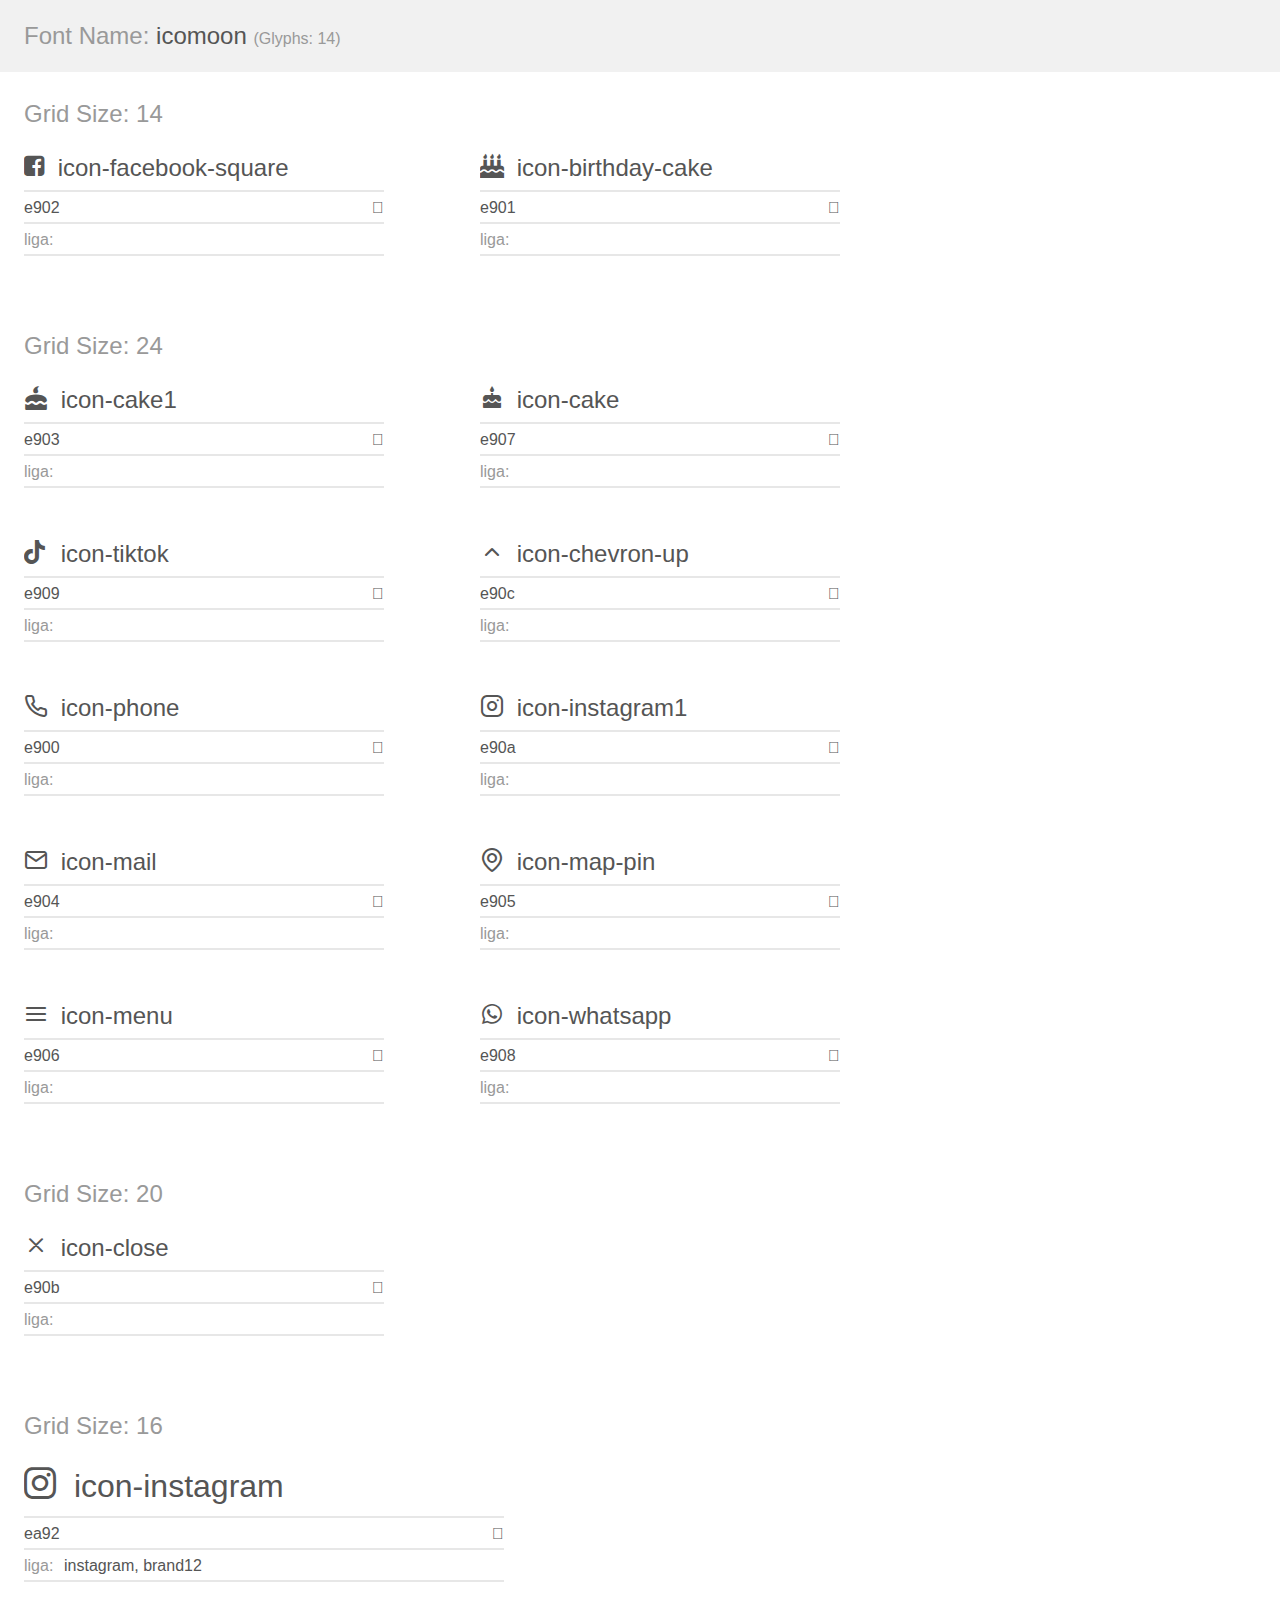
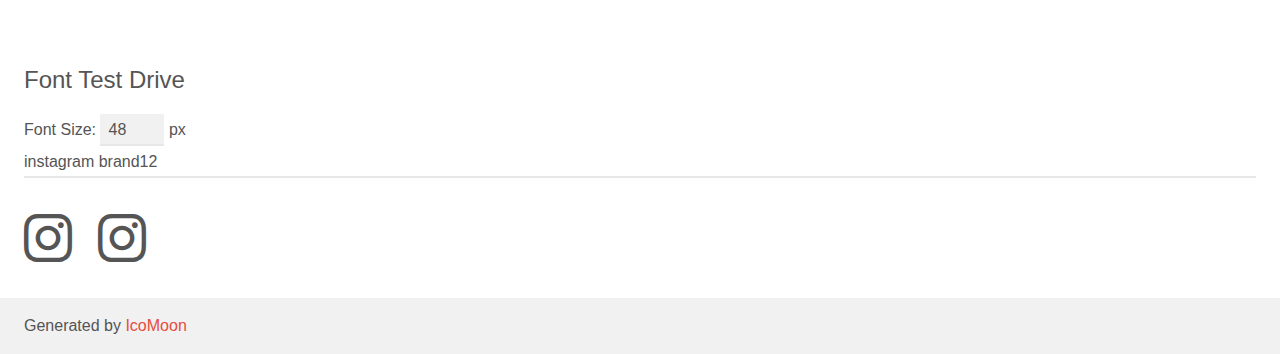
<file: assets/fonts/demo.html>
<!doctype html>
<html>
<head>
    <meta charset="utf-8">
    <title>IcoMoon Demo</title>
    <meta name="description" content="An Icon Font Generated By IcoMoon.io">
    <meta name="viewport" content="width=device-width, initial-scale=1">
    <link rel="stylesheet" href="demo-files/demo.css">
    <link rel="stylesheet" href="style.css"></head>
<body>
    <div class="bgc1 clearfix">
        <h1 class="mhmm mvm"><span class="fgc1">Font Name:</span> icomoon <small class="fgc1">(Glyphs:&nbsp;14)</small></h1>
    </div>
    <div class="clearfix mhl ptl">
        <h1 class="mvm mtn fgc1">Grid Size: 14</h1>
        <div class="glyph fs1">
            <div class="clearfix bshadow0 pbs">
                <span class="icon-facebook-square"></span>
                <span class="mls"> icon-facebook-square</span>
            </div>
            <fieldset class="fs0 size1of1 clearfix hidden-false">
                <input type="text" readonly value="e902" class="unit size1of2" />
                <input type="text" maxlength="1" readonly value="&#xe902;" class="unitRight size1of2 talign-right" />
            </fieldset>
            <div class="fs0 bshadow0 clearfix hidden-false">
                <span class="unit pvs fgc1">liga: </span>
                <input type="text" readonly value="" class="liga unitRight" />
            </div>
        </div>
        <div class="glyph fs1">
            <div class="clearfix bshadow0 pbs">
                <span class="icon-birthday-cake"></span>
                <span class="mls"> icon-birthday-cake</span>
            </div>
            <fieldset class="fs0 size1of1 clearfix hidden-false">
                <input type="text" readonly value="e901" class="unit size1of2" />
                <input type="text" maxlength="1" readonly value="&#xe901;" class="unitRight size1of2 talign-right" />
            </fieldset>
            <div class="fs0 bshadow0 clearfix hidden-false">
                <span class="unit pvs fgc1">liga: </span>
                <input type="text" readonly value="" class="liga unitRight" />
            </div>
        </div>
    </div>
    <div class="clearfix mhl ptl">
        <h1 class="mvm mtn fgc1">Grid Size: 24</h1>
        <div class="glyph fs2">
            <div class="clearfix bshadow0 pbs">
                <span class="icon-cake1"></span>
                <span class="mls"> icon-cake1</span>
            </div>
            <fieldset class="fs0 size1of1 clearfix hidden-false">
                <input type="text" readonly value="e903" class="unit size1of2" />
                <input type="text" maxlength="1" readonly value="&#xe903;" class="unitRight size1of2 talign-right" />
            </fieldset>
            <div class="fs0 bshadow0 clearfix hidden-false">
                <span class="unit pvs fgc1">liga: </span>
                <input type="text" readonly value="" class="liga unitRight" />
            </div>
        </div>
        <div class="glyph fs2">
            <div class="clearfix bshadow0 pbs">
                <span class="icon-cake"></span>
                <span class="mls"> icon-cake</span>
            </div>
            <fieldset class="fs0 size1of1 clearfix hidden-false">
                <input type="text" readonly value="e907" class="unit size1of2" />
                <input type="text" maxlength="1" readonly value="&#xe907;" class="unitRight size1of2 talign-right" />
            </fieldset>
            <div class="fs0 bshadow0 clearfix hidden-false">
                <span class="unit pvs fgc1">liga: </span>
                <input type="text" readonly value="" class="liga unitRight" />
            </div>
        </div>
        <div class="glyph fs2">
            <div class="clearfix bshadow0 pbs">
                <span class="icon-tiktok"></span>
                <span class="mls"> icon-tiktok</span>
            </div>
            <fieldset class="fs0 size1of1 clearfix hidden-false">
                <input type="text" readonly value="e909" class="unit size1of2" />
                <input type="text" maxlength="1" readonly value="&#xe909;" class="unitRight size1of2 talign-right" />
            </fieldset>
            <div class="fs0 bshadow0 clearfix hidden-false">
                <span class="unit pvs fgc1">liga: </span>
                <input type="text" readonly value="" class="liga unitRight" />
            </div>
        </div>
        <div class="glyph fs2">
            <div class="clearfix bshadow0 pbs">
                <span class="icon-chevron-up"></span>
                <span class="mls"> icon-chevron-up</span>
            </div>
            <fieldset class="fs0 size1of1 clearfix hidden-false">
                <input type="text" readonly value="e90c" class="unit size1of2" />
                <input type="text" maxlength="1" readonly value="&#xe90c;" class="unitRight size1of2 talign-right" />
            </fieldset>
            <div class="fs0 bshadow0 clearfix hidden-false">
                <span class="unit pvs fgc1">liga: </span>
                <input type="text" readonly value="" class="liga unitRight" />
            </div>
        </div>
        <div class="glyph fs2">
            <div class="clearfix bshadow0 pbs">
                <span class="icon-phone"></span>
                <span class="mls"> icon-phone</span>
            </div>
            <fieldset class="fs0 size1of1 clearfix hidden-false">
                <input type="text" readonly value="e900" class="unit size1of2" />
                <input type="text" maxlength="1" readonly value="&#xe900;" class="unitRight size1of2 talign-right" />
            </fieldset>
            <div class="fs0 bshadow0 clearfix hidden-false">
                <span class="unit pvs fgc1">liga: </span>
                <input type="text" readonly value="" class="liga unitRight" />
            </div>
        </div>
        <div class="glyph fs2">
            <div class="clearfix bshadow0 pbs">
                <span class="icon-instagram1"></span>
                <span class="mls"> icon-instagram1</span>
            </div>
            <fieldset class="fs0 size1of1 clearfix hidden-false">
                <input type="text" readonly value="e90a" class="unit size1of2" />
                <input type="text" maxlength="1" readonly value="&#xe90a;" class="unitRight size1of2 talign-right" />
            </fieldset>
            <div class="fs0 bshadow0 clearfix hidden-false">
                <span class="unit pvs fgc1">liga: </span>
                <input type="text" readonly value="" class="liga unitRight" />
            </div>
        </div>
        <div class="glyph fs2">
            <div class="clearfix bshadow0 pbs">
                <span class="icon-mail"></span>
                <span class="mls"> icon-mail</span>
            </div>
            <fieldset class="fs0 size1of1 clearfix hidden-false">
                <input type="text" readonly value="e904" class="unit size1of2" />
                <input type="text" maxlength="1" readonly value="&#xe904;" class="unitRight size1of2 talign-right" />
            </fieldset>
            <div class="fs0 bshadow0 clearfix hidden-false">
                <span class="unit pvs fgc1">liga: </span>
                <input type="text" readonly value="" class="liga unitRight" />
            </div>
        </div>
        <div class="glyph fs2">
            <div class="clearfix bshadow0 pbs">
                <span class="icon-map-pin"></span>
                <span class="mls"> icon-map-pin</span>
            </div>
            <fieldset class="fs0 size1of1 clearfix hidden-false">
                <input type="text" readonly value="e905" class="unit size1of2" />
                <input type="text" maxlength="1" readonly value="&#xe905;" class="unitRight size1of2 talign-right" />
            </fieldset>
            <div class="fs0 bshadow0 clearfix hidden-false">
                <span class="unit pvs fgc1">liga: </span>
                <input type="text" readonly value="" class="liga unitRight" />
            </div>
        </div>
        <div class="glyph fs2">
            <div class="clearfix bshadow0 pbs">
                <span class="icon-menu"></span>
                <span class="mls"> icon-menu</span>
            </div>
            <fieldset class="fs0 size1of1 clearfix hidden-false">
                <input type="text" readonly value="e906" class="unit size1of2" />
                <input type="text" maxlength="1" readonly value="&#xe906;" class="unitRight size1of2 talign-right" />
            </fieldset>
            <div class="fs0 bshadow0 clearfix hidden-false">
                <span class="unit pvs fgc1">liga: </span>
                <input type="text" readonly value="" class="liga unitRight" />
            </div>
        </div>
        <div class="glyph fs2">
            <div class="clearfix bshadow0 pbs">
                <span class="icon-whatsapp"></span>
                <span class="mls"> icon-whatsapp</span>
            </div>
            <fieldset class="fs0 size1of1 clearfix hidden-false">
                <input type="text" readonly value="e908" class="unit size1of2" />
                <input type="text" maxlength="1" readonly value="&#xe908;" class="unitRight size1of2 talign-right" />
            </fieldset>
            <div class="fs0 bshadow0 clearfix hidden-false">
                <span class="unit pvs fgc1">liga: </span>
                <input type="text" readonly value="" class="liga unitRight" />
            </div>
        </div>
    </div>
    <div class="clearfix mhl ptl">
        <h1 class="mvm mtn fgc1">Grid Size: 20</h1>
        <div class="glyph fs3">
            <div class="clearfix bshadow0 pbs">
                <span class="icon-close"></span>
                <span class="mls"> icon-close</span>
            </div>
            <fieldset class="fs0 size1of1 clearfix hidden-false">
                <input type="text" readonly value="e90b" class="unit size1of2" />
                <input type="text" maxlength="1" readonly value="&#xe90b;" class="unitRight size1of2 talign-right" />
            </fieldset>
            <div class="fs0 bshadow0 clearfix hidden-false">
                <span class="unit pvs fgc1">liga: </span>
                <input type="text" readonly value="" class="liga unitRight" />
            </div>
        </div>
    </div>
    <div class="clearfix mhl ptl">
        <h1 class="mvm mtn fgc1">Grid Size: 16</h1>
        <div class="glyph fs4">
            <div class="clearfix bshadow0 pbs">
                <span class="icon-instagram"></span>
                <span class="mls"> icon-instagram</span>
            </div>
            <fieldset class="fs0 size1of1 clearfix hidden-false">
                <input type="text" readonly value="ea92" class="unit size1of2" />
                <input type="text" maxlength="1" readonly value="&#xea92;" class="unitRight size1of2 talign-right" />
            </fieldset>
            <div class="fs0 bshadow0 clearfix hidden-false">
                <span class="unit pvs fgc1">liga: </span>
                <input type="text" readonly value="instagram, brand12" class="liga unitRight" />
            </div>
        </div>
    </div>

    <!--[if gt IE 8]><!-->
    <div class="mhl clearfix mbl">
        <h1>Font Test Drive</h1>
        <label>
            Font Size: <input id="fontSize" type="number" class="textbox0 mbm"
            min="8" value="48" />
            px
        </label>
        <input id="testText" type="text" class="phl size1of1 mvl"
        placeholder="Type some text to test..." value="instagram brand12"/>
        <div id="testDrive" class="icon-" style="font-family: icomoon">instagram brand12&nbsp;
        </div>
    </div>
    <!--<![endif]-->
    <div class="bgc1 clearfix">
        <p class="mhl">Generated by <a href="https://icomoon.io/app">IcoMoon</a></p>
    </div>
    <script src="liga.js"></script>
    <script src="demo-files/demo.js"></script>
</body>
</html>
</file>
<file: assets/fonts/demo-files/demo.css>
body {
  padding: 0;
  margin: 0;
  font-family: sans-serif;
  font-size: 1em;
  line-height: 1.5;
  color: #555;
  background: #fff;
}
h1 {
  font-size: 1.5em;
  font-weight: normal;
}
small {
  font-size: .66666667em;
}
a {
  color: #e74c3c;
  text-decoration: none;
}
a:hover, a:focus {
  box-shadow: 0 1px #e74c3c;
}
.bshadow0, input {
  box-shadow: inset 0 -2px #e7e7e7;
}
input:hover {
  box-shadow: inset 0 -2px #ccc;
}
input, fieldset {
  font-family: sans-serif;
  font-size: 1em;
  margin: 0;
  padding: 0;
  border: 0;
}
input {
  color: inherit;
  line-height: 1.5;
  height: 1.5em;
  padding: .25em 0;
}
input:focus {
  outline: none;
  box-shadow: inset 0 -2px #449fdb;
}
.glyph {
  font-size: 16px;
  width: 15em;
  padding-bottom: 1em;
  margin-right: 4em;
  margin-bottom: 1em;
  float: left;
  overflow: hidden;
}
.liga {
  width: 80%;
  width: calc(100% - 2.5em);
}
.talign-right {
  text-align: right;
}
.talign-center {
  text-align: center;
}
.bgc1 {
  background: #f1f1f1;
}
.fgc1 {
  color: #999;
}
.fgc0 {
  color: #000;
}
p {
  margin-top: 1em;
  margin-bottom: 1em;
}
.mvm {
  margin-top: .75em;
  margin-bottom: .75em;
}
.mtn {
  margin-top: 0;
}
.mtl, .mal {
  margin-top: 1.5em;
}
.mbl, .mal {
  margin-bottom: 1.5em;
}
.mal, .mhl {
  margin-left: 1.5em;
  margin-right: 1.5em;
}
.mhmm {
  margin-left: 1em;
  margin-right: 1em;
}
.mls {
  margin-left: .25em;
}
.ptl {
  padding-top: 1.5em;
}
.pbs, .pvs {
  padding-bottom: .25em;
}
.pvs, .pts {
  padding-top: .25em;
}
.unit {
  float: left;
}
.unitRight {
  float: right;
}
.size1of2 {
  width: 50%;
}
.size1of1 {
  width: 100%;
}
.clearfix:before, .clearfix:after {
  content: " ";
  display: table;
}
.clearfix:after {
  clear: both;
}
.hidden-true {
  display: none;
}
.textbox0 {
  width: 3em;
  background: #f1f1f1;
  padding: .25em .5em;
  line-height: 1.5;
  height: 1.5em;
}
#testDrive {
  display: block;
  padding-top: 24px;
  line-height: 1.5;
}
.fs0 {
  font-size: 16px;
}
.fs1 {
  font-size: 24px;
}
.fs2 {
  font-size: 24px;
}
.fs3 {
  font-size: 24px;
}
.fs4 {
  font-size: 32px;
}
</file>
<file: assets/fonts/style.css>
@font-face {
  font-family: 'icomoon';
  src:  url('fonts/icomoon.eot?r04rz0');
  src:  url('fonts/icomoon.eot?r04rz0#iefix') format('embedded-opentype'),
    url('fonts/icomoon.ttf?r04rz0') format('truetype'),
    url('fonts/icomoon.woff?r04rz0') format('woff'),
    url('fonts/icomoon.svg?r04rz0#icomoon') format('svg');
  font-weight: normal;
  font-style: normal;
  font-display: block;
}

[class^="icon-"], [class*=" icon-"] {
  /* use !important to prevent issues with browser extensions that change fonts */
  font-family: 'icomoon' !important;
  speak: never;
  font-style: normal;
  font-weight: normal;
  font-variant: normal;
  text-transform: none;
  line-height: 1;
  
  /* Enable Ligatures ================ */
  letter-spacing: 0;
  -webkit-font-feature-settings: "liga";
  -moz-font-feature-settings: "liga=1";
  -moz-font-feature-settings: "liga";
  -ms-font-feature-settings: "liga" 1;
  font-feature-settings: "liga";
  -webkit-font-variant-ligatures: discretionary-ligatures;
  font-variant-ligatures: discretionary-ligatures;

  /* Better Font Rendering =========== */
  -webkit-font-smoothing: antialiased;
  -moz-osx-font-smoothing: grayscale;
}

.icon-facebook-square:before {
  content: "\e902";
}
.icon-birthday-cake:before {
  content: "\e901";
}
.icon-cake1:before {
  content: "\e903";
}
.icon-cake:before {
  content: "\e907";
}
.icon-tiktok:before {
  content: "\e909";
}
.icon-chevron-up:before {
  content: "\e90c";
}
.icon-phone:before {
  content: "\e900";
}
.icon-instagram1:before {
  content: "\e90a";
}
.icon-mail:before {
  content: "\e904";
}
.icon-map-pin:before {
  content: "\e905";
}
.icon-menu:before {
  content: "\e906";
}
.icon-whatsapp:before {
  content: "\e908";
}
.icon-close:before {
  content: "\e90b";
}
.icon-instagram:before {
  content: "\ea92";
}
</file>
